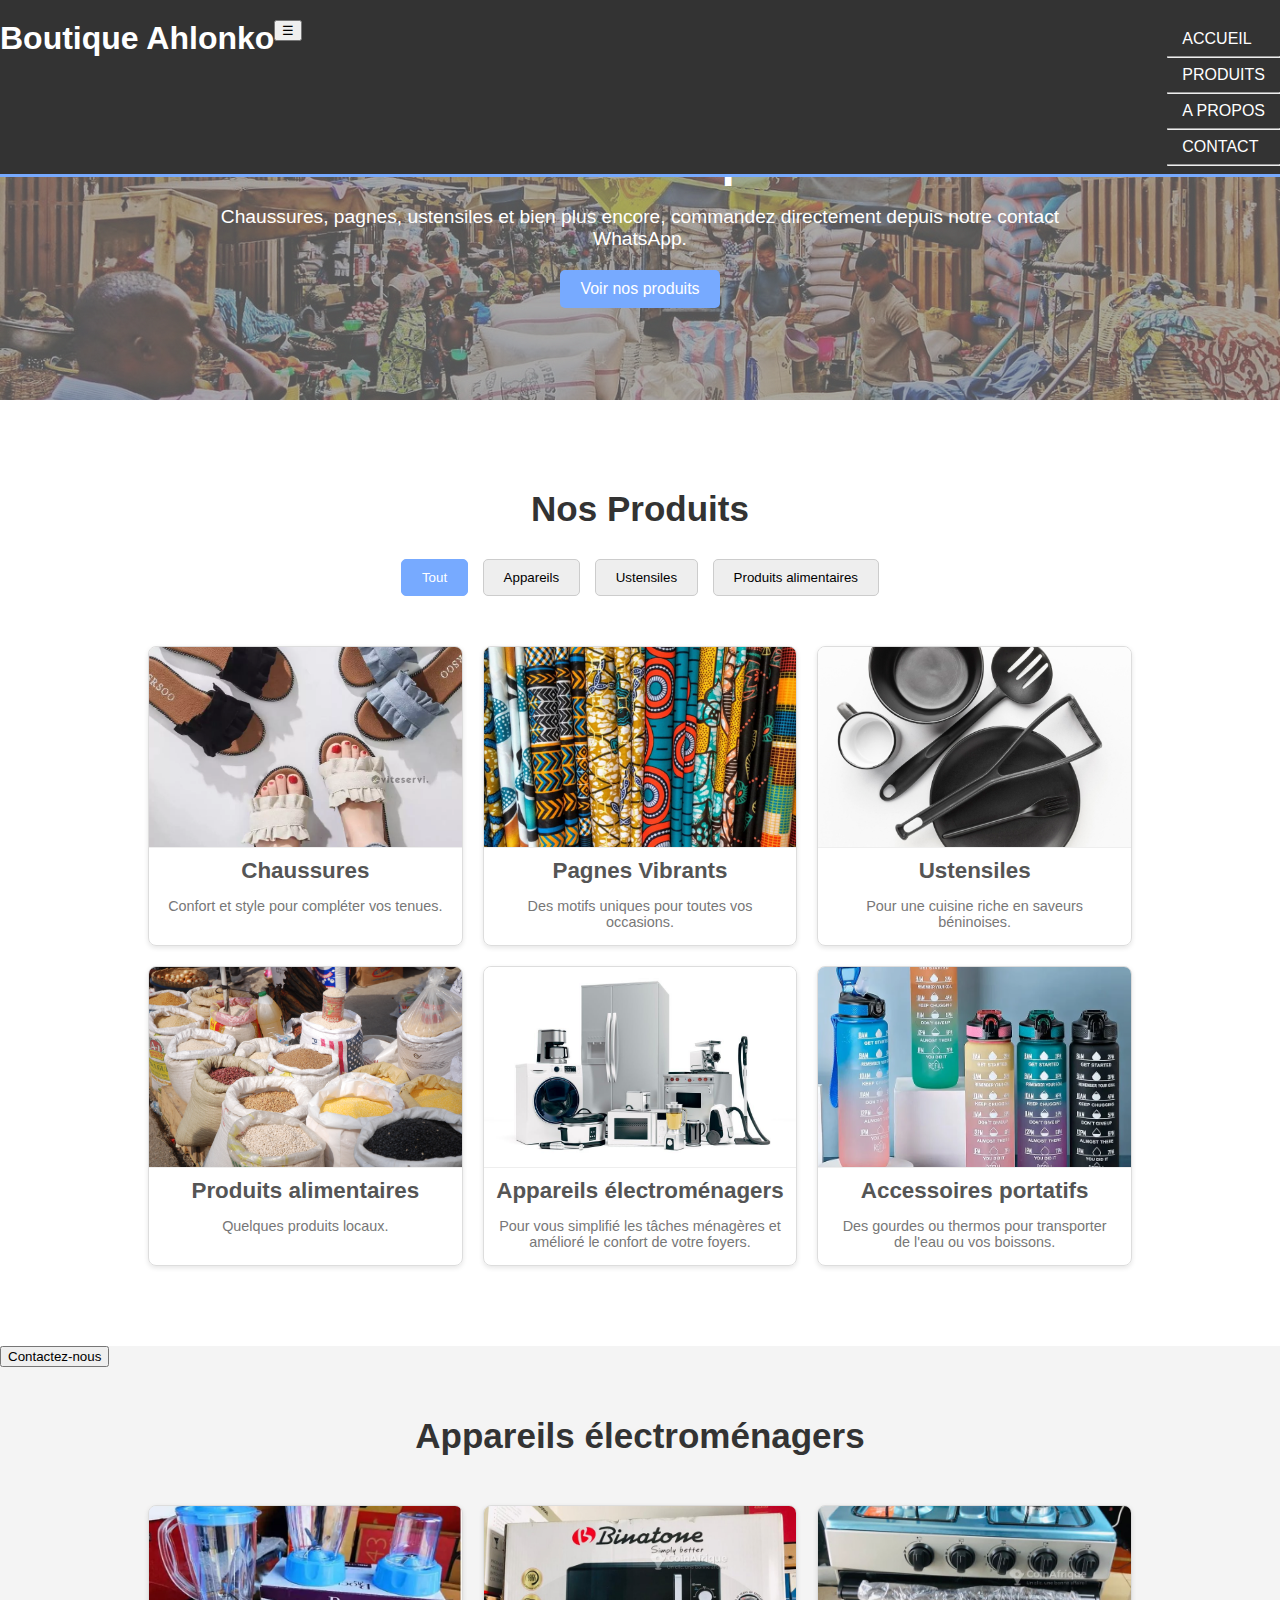
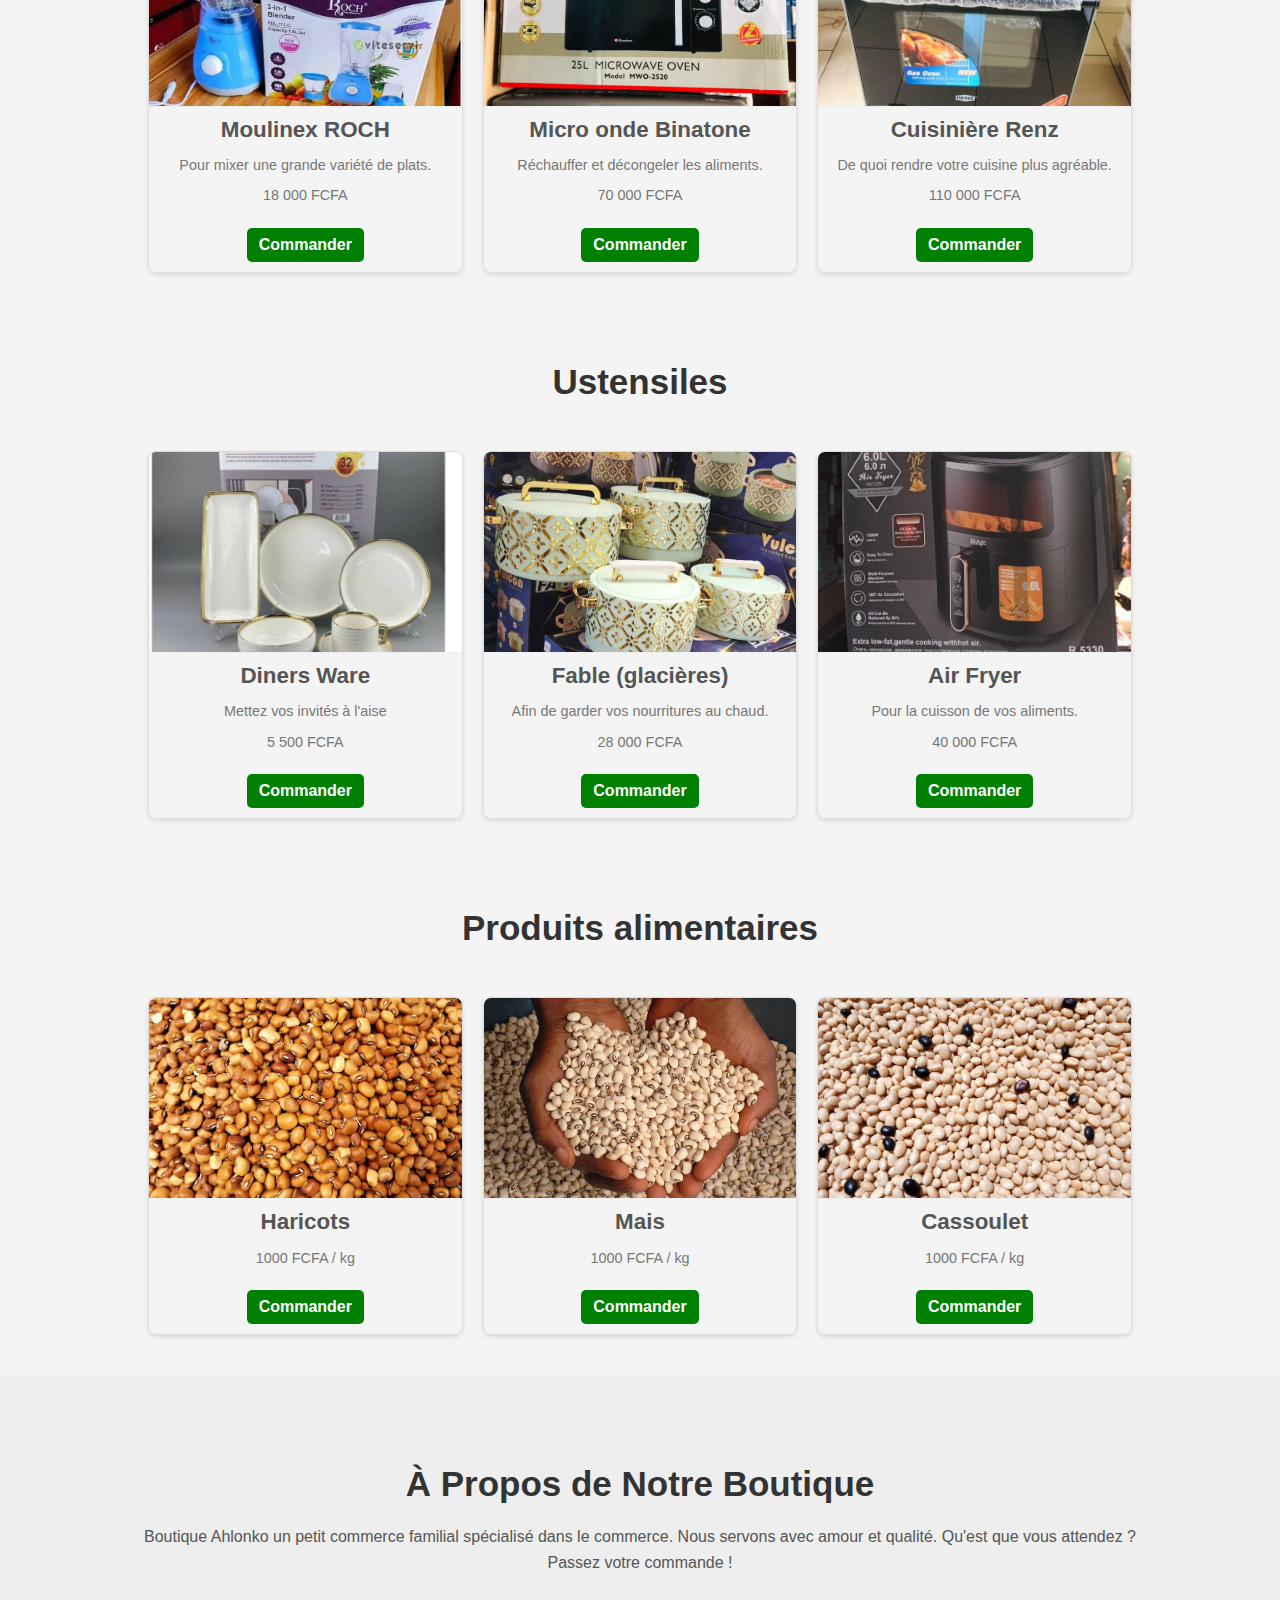
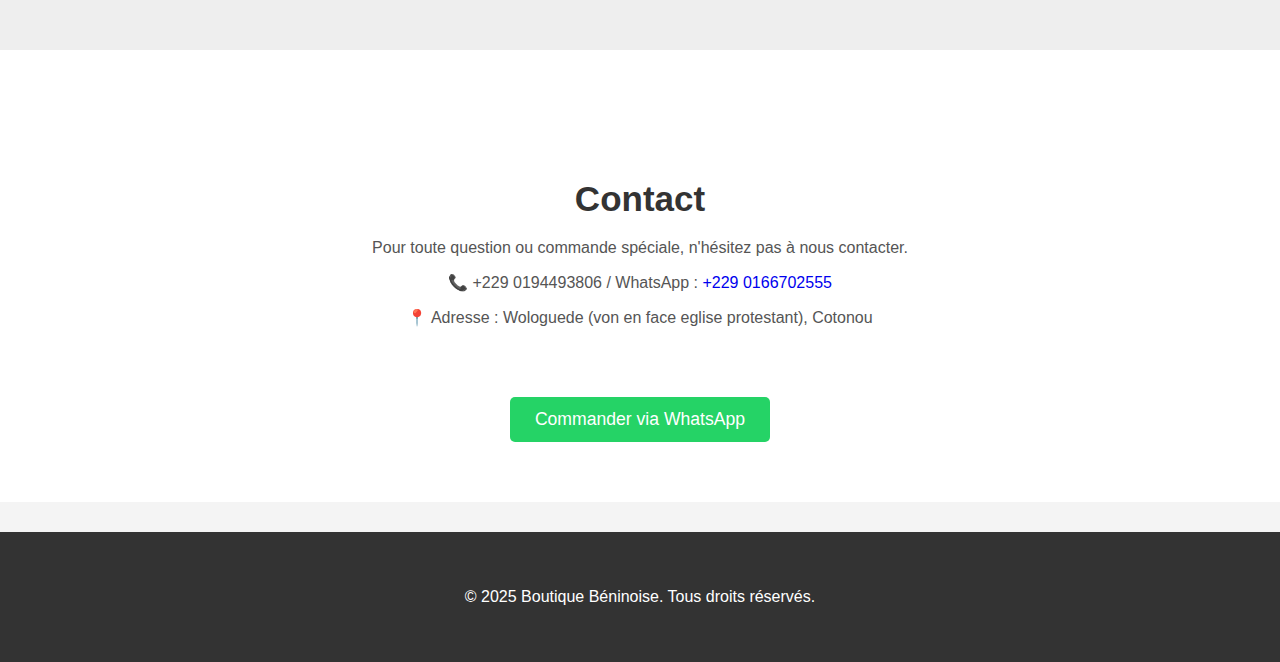
<file: index.html>
<!DOCTYPE html>
<html lang="fr">

<head>
    <meta charset="UTF-8">
    <meta name="viewport" content="width=device-width, initial-scale=1.0">
    <title>Boutique Ahlonko</title>
    <link rel="stylesheet" href="index.css">
</head>

<body>
    <header>
        <div class="containe">
            <h1>Boutique Ahlonko</h1>
            <nav id="main-nav">
                <ul>
                    <li><a href="index.html">Accueil</a></li><hr class="ligne">
                    <li><a href="#produits">Produits</a></li><hr class="ligne">
                    <li><a href="#apropos">A Propos</a></li><hr class="ligne">
                    <li><a href="#contact">Contact</a></li><hr class="ligne">
                </ul>
            </nav>
            <button class="menu-toggle" aria-label="Menu">&#9776;</button>
        </div>
        
    </header>

    <section id="hero">
        <div class="containe">
            <h2>Découvrez nos produits</h2>
            <p>Chaussures, pagnes, ustensiles et bien plus encore, commandez directement depuis notre contact <br> WhatsApp.</p>
            <a href="#appareils" class="btn">Voir nos produits</a>
        </div>
    </section>

    <section id="produits">
        <div class="container">
            <h2>Nos Produits</h2>
            <div class="categories">
                <button class="category-btn active" data-category="all">Tout</button>
                <a href="#appareils"><button class="category-btn">Appareils</button></a>
                <a href="#Ustensiles"><button class="category-btn">Ustensiles</button></a>
                <a href="#produits alimentaires"><button class="category-btn">Produits alimentaires</button></a>
            </div>

            <div class="product-grid">
                <div class="product-item chaussures" >
                    <div class="img"style="background-image: url(chaussures.jpg);"></div>
                    <h3>Chaussures</h3>
                    <p>Confort et style pour compléter vos tenues.</p>
                </div>
                <div class="product-item pagnes" >
                    <div class="img" style="background-image: url(Selection-tissus-wax-1024x576.jpg);"></div>
                    <h3>Pagnes Vibrants</h3>
                    <p>Des motifs uniques pour toutes vos occasions.</p>
                </div>
                <div class="product-item ustensiles" >
                    <div class="img" style="background-image: url(collection-de-vaisselle-vue-de-dessus.jpg);"></div>
                    <h3>Ustensiles</h3>
                    <p>Pour une cuisine riche en saveurs béninoises.</p>
                </div>
                <div class="product-item aliments" >
                    <div class="img" style="background-image: url(1667517591-Rareté.jpg);"></div>
                    <h3>Produits alimentaires</h3>
                    <p>Quelques produits locaux.</p>
                </div>
                <div class="product-item pagnes" >
                    <div class="img" style="background-image: url(menagers.jpg);"></div>
                    <h3>Appareils électroménagers</h3>
                    <p>Pour vous simplifié les tâches ménagères et amélioré le confort de votre foyers.</p>
                </div>
                <div class="product-item accessoires" >
                    <div class="img" style="background-image: url(gourde.jpg);"></div>
                    <h3>Accessoires portatifs</h3>
                    <p>Des gourdes ou thermos pour transporter de l'eau ou vos boissons.</p>
                </div>
            </div>
        </div>
    </section>
    <section class="bouton">
        <a href="https://wa.me/22966702555?text=Bonjour, j'ai besoin d'un article"><button>Contactez-nous</button></a>
    </section>
    <section id="appareils">
        <div class="container" style="text-align: center;">
            <h2>Appareils électroménagers</h2>
            <div class="product-grid">
                <div class="produits haricots">
                    <div class="img"style="background-image: url(moulinex.jpg);"></div>
                    <h3>Moulinex ROCH</h3>
                    <p>Pour mixer une grande variété de plats.</p>
                    <p>18 000 FCFA</p>
                    <a href="https://wa.me/22966702555?text=Bonjour, je veux commander ce moulinex">Commander</a>
                </div>
                <div class="produits pagnes" >
                    <div class="img" style="background-image: url(micro.jpg);"></div>
                    <h3>Micro onde Binatone</h3>
                    <p>Réchauffer et décongeler les aliments.</p>
                    <p>70 000 FCFA</p>
                    <a href="https://wa.me/22966702555?text=Bonjour, je veux commander ce micro onde">Commander</a>
                </div>
                <div class="produits cassoulet" >
                    <div class="img" style="background-image: url(cuisine.jpg);"></div>
                    <h3>Cuisinière Renz</h3>
                    <p>De quoi rendre votre cuisine plus agréable.</p>
                    <p>110 000 FCFA</p>
                    <a href="https://wa.me/22966702555?text=Bonjour, je veux commander des cette cuisinière">Commander</a>
                </div>
            </div>
        </div>
    </section>

    <section id="Ustensiles">
        <div class="container" style="text-align: center;">
            <h2>Ustensiles</h2>
            <div class="product-grid">
                <div class="produits">
                    <div class="img"style="background-image: url(diner.jpg);"></div>
                    <h3>Diners Ware</h3>
                    <p>Mettez vos invités à l'aise</p>
                    <p>5 500 FCFA</p>
                    <a href="https://wa.me/22966702555?text=Bonjour, je veux commander ces assiettes">Commander</a>
                </div>
                <div class="produits" >
                    <div class="img" style="background-image: url(Fable.jpg);"></div>
                    <h3>Fable (glacières) </h3>
                    <p>Afin de garder vos nourritures au chaud.</p>
                    <p>28 000 FCFA</p>
                    <a href="https://wa.me/22966702555?text=Bonjour, je veux commander ces glacières">Commander</a>
                </div>
                <div class="produits" >
                    <div class="img" style="background-image: url(air.jpg);"></div>
                    <h3>Air Fryer</h3>
                    <p>Pour la cuisson de vos aliments.</p>
                    <p>40 000 FCFA</p>
                    <a href="https://wa.me/22966702555?text=Bonjour, je veux commander ce Air Fryer">Commander</a>

                </div>
            </div>
        </div>
    </section>

    <section id="produits alimentaires">
        <div class="container" style="text-align: center;">
            <h2>Produits alimentaires</h2>
            <div class="product-grid">
                <div class="produits haricots">
                    <div class="img"style="background-image: url(Haricot_rouge_cultivé_au_Bénin.jpg);"></div>
                    <h3>Haricots</h3>
                    <p>1000 FCFA / kg</p>
                    <a href="https://wa.me/22966702555?text=Bonjour, je veux commander des haricots rouges">Commander</a>
                </div>
                <div class="produits pagnes" >
                    <div class="img" style="background-image: url(haricot.jpg);"></div>
                    <h3>Mais</h3>
                    <p>1000 FCFA / kg</p>
                    <a href="https://wa.me/22966702555?text=Bonjour, je veux commander des haricots blancs">Commander</a>
                </div>
                <div class="produits cassoulet" >
                    <div class="img" style="background-image: url(cassoulet.jpg);"></div>
                    <h3>Cassoulet</h3>
                    <p>1000 FCFA / kg</p>
                    <a href="https://wa.me/22966702555?text=Bonjour, je veux commander le cassoulet">Commander</a>
                </div>
            </div>
        </div>
    </section>

    <section id="apropos">
        <div class="container">
            <h2>À Propos de Notre Boutique</h2>
        <p>Boutique Ahlonko un petit commerce familial spécialisé dans le commerce. Nous servons avec amour et qualité. Qu'est que vous attendez ? Passez votre commande !</p>
        </div>
    </section>

    <section id="contact">
        <div class="container">
           <section class="section" id="contact">
                <h2>Contact</h2>
                            <p>Pour toute question ou commande spéciale, n'hésitez pas à nous contacter.</p>

                <p>📞 +229 0194493806 / WhatsApp : <a href="https://wa.me/22966702555" style="text-decoration: none;">+229 0166702555</a></p>
                <p>📍 Adresse : Wologuede (von en face eglise protestant), Cotonou</p>
            </section>
            <a href="https://wa.me/22966702555?text=Bonjour%2C%20je%20souhaite%20passer%20une%20commande.%20Pouvez-vous%20m%27aider%20%3F"
            class="btn whatsapp-btn" target="_blank">Commander via WhatsApp</a>
        </div>
    </section>

    <footer>
        <div class="container">
            <p>&copy; 2025 Boutique Béninoise. Tous droits réservés.</p>
        </div>
    </footer>

    <script>
     document.addEventListener("DOMContentLoaded", function () {
        const toggleBtn = document.querySelector(".menu-toggle");
        const navList = document.querySelector("nav ul");
        const navLinks = document.querySelectorAll("nav ul li a");


        toggleBtn.addEventListener("click", function () {
            navList.classList.toggle("active");
        });

        navLinks.forEach(function (link) {
        link.addEventListener("click", function () {
            navList.classList.remove("active");
        });
    });
     });

    </script>
</body>

</html>
</file>
<file: index.css>
/* General Body and Container Styles */
@media (max-width: 480px) {
    .btn, .whatsapp-btn {
        padding: 10px 15px;
        font-size: 0.9em;
    }
}
@media (max-width: 768px) {
    .container {
        width: 95%; /* Plus de largeur sur les petits écrans */
        padding: 10px;
    }
}
body {
    font-family: 'Arial', sans-serif;
    margin: 0;
    padding: 0;
    box-sizing: border-box;
    background-color: #f4f4f4;
    color: #333;
}

.container {
    width: 80%;
    margin: auto;
    overflow: hidden;
    padding: 20px 0;
}
.container h2 {
    font-size: 35px;
    font-weight: bold;
}

/* Header Styles */
header {
    background: #333;
    color: #fff;
    padding-top: 20px;
    min-height: 70px;
    border-bottom: #77aaff 3px solid;
    position: fixed;
    top: 0;
    left: 0;
    right: 0;
    z-index: 1000; /* toujours au-dessus des autres éléments */
}

header h1 {
    float: left;
    margin: 0;
    padding: 0;
}

header nav {
    float: right;
    margin-top: 10px;
}

header ul {
    margin: 0;
    padding: 0;
    list-style: none;
}

header li {
    display: inline;
    padding: 0 15px;
}

header a {
    color: #fff;
    text-decoration: none;
    text-transform: uppercase;
    font-size: 16px;
}

header a:hover {
    color: #77aaff;
    font-weight: bold;
}

/* Hero Section Styles */
#hero {
    min-height: 400px;
    background: #555 url('marche-dantokpa.jpg') no-repeat center center/cover;
    background-blend-mode: exclusion;
    text-align: center;
    color: #fff;
    display: flex;
    align-items: center;
    justify-content: center;
    flex-direction: column;
}

#hero h2 {
    font-size: 3em;
    margin-bottom: 10px;
}

#hero p {
    font-size: 1.2em;
    margin-bottom: 20px;
}

.btn {
    display: inline-block;
    color: #fff;
    background: #77aaff;
    padding: 10px 20px;
    text-decoration: none;
    border-radius: 5px;
    transition: background 0.3s ease;
}

.btn:hover {
    background: #5588dd;
}

/* Products Section Styles */
#produits {
    padding: 40px 0;
    background: #fff;
    text-align: center;
}

#produits h2 {
    margin-bottom: 30px;
    color: #333;
}

.categories {
    margin-bottom: 30px;
}

.category-btn {
    background: #eee;
    border: 1px solid #ccc;
    padding: 10px 20px;
    margin: 0 5px;
    cursor: pointer;
    border-radius: 5px;
    transition: background 0.3s ease;
}

.category-btn:hover,
.category-btn.active {
    background: #77aaff;
    color: #fff;
    border-color: #77aaff;
}

.product-grid {
    display: grid;
    grid-template-columns: repeat(auto-fit, minmax(280px, 1fr));
    gap: 20px;
    padding: 20px;
    
}

.product-item {
    border: 1px solid #ddd;
    border-radius: 8px;
    overflow: hidden;
    text-align: center;
    box-shadow: 0 2px 5px rgba(0, 0, 0, 0.1);
    transition: transform 0.3s ease;
   
    
}
.img {
    max-width: 100%;
    height: 200px; /* Fixed height for images */
    object-fit: cover; /* Ensures images cover the area without distortion */
    display: block;
    margin-bottom: 10px;
    border-bottom: 1px solid #eee;
     background-position: center;
    background-repeat: no-repeat;
    background-size: cover;    
}
.product-item:hover {
    transform: translateY(-5px);
}


.product-item h3 {
    font-size: 1.4em;
    margin: 10px 0;
    color: #555;
    
}

.product-item p {
    font-size: 0.9em;
    color: #777;
    padding: 0 15px;
}

.produits{
    border: 1px solid #ddd;
    border-radius: 8px;
    overflow: hidden;
    text-align: center;
    box-shadow: 0 2px 5px rgba(0, 0, 0, 0.1);
    transition: transform 0.3s ease;
}
.produits:hover {
    transform: translateY(-5px);
}
.produits h3 {
    font-size: 1.4em;
    margin: 10px 0;
    color: #555;
    
}

.produits p {
    font-size: 0.9em;
    color: #777;
    padding: 0 15px;
}
.produits a {
    display: inline-block;
      margin-top: 10px;
      padding: 8px 12px;
      background-color: green;
      color: white;
      text-decoration: none;
      border-radius: 5px;
      margin-bottom: 10px;
      font-weight: bold;
}
/* About Section Styles */
#apropos {
    padding: 40px 0;
    background: #eee;
    text-align: center;
}

#apropos h2 {
    margin-bottom: 20px;
    color: #333;
}

#apropos p {
    line-height: 1.6;
    margin-bottom: 15px;
    color: #555;
}

/* Contact Section Styles */
#contact {
    padding: 40px 0;
    background: #fff;
    text-align: center;
}

#contact h2 {
    margin-bottom: 20px;
    color: #333;
}

#contact p {
    margin-bottom: 10px;
    color: #555;
}

.whatsapp-btn {
    background-color: #25D366;
    color: white;
    padding: 12px 25px;
    border-radius: 5px;
    text-decoration: none;
    font-size: 1.1em;
    display: inline-block;
    margin-top: 20px;
    transition: background-color 0.3s ease;
}

.whatsapp-btn:hover {
    background-color: #1DA851;
}

/* Footer Styles */
footer {
    background: #333;
    color: #fff;
    text-align: center;
    padding: 20px 0;
    margin-top: 30px;
}

/* Dropdown Styles */
.dropdown {
    position: relative;
    display: inline-block;
}

.dropdown-content {
    display: none;
    position: absolute;
    background-color: #f9f9f9;
    min-width: 160px;
    box-shadow: 0px 8px 16px 0px rgba(0, 0, 0, 0.2);
    z-index: 1;
    border-radius: 5px;
    overflow: hidden;
    /* Ensures rounded corners apply to children */
}

.dropdown-content a {
    color: black;
    padding: 12px 16px;
    text-decoration: none;
    display: block;
    text-align: left;
    text-transform: none;
    /* Override uppercase for dropdown items */
}

.dropdown-content a:hover {
    background-color: #ddd;
    color: #333;
}

.dropdown:hover .dropdown-content {
    display: block;
}

/* Adjustments for nav links to accommodate dropdown */
header nav ul li {
    position: relative;
    /* Needed for dropdown positioning */
}

header nav ul li a.dropbtn {
    padding-right: 25px;
    /* Space for a potential arrow icon */
}

/* Optional: Add a small arrow to the dropdown button */
.dropbtn::after {
    content: ' \25BC';
    /* Unicode for a small down arrow */
    font-size: 0.8em;
}
</file>
